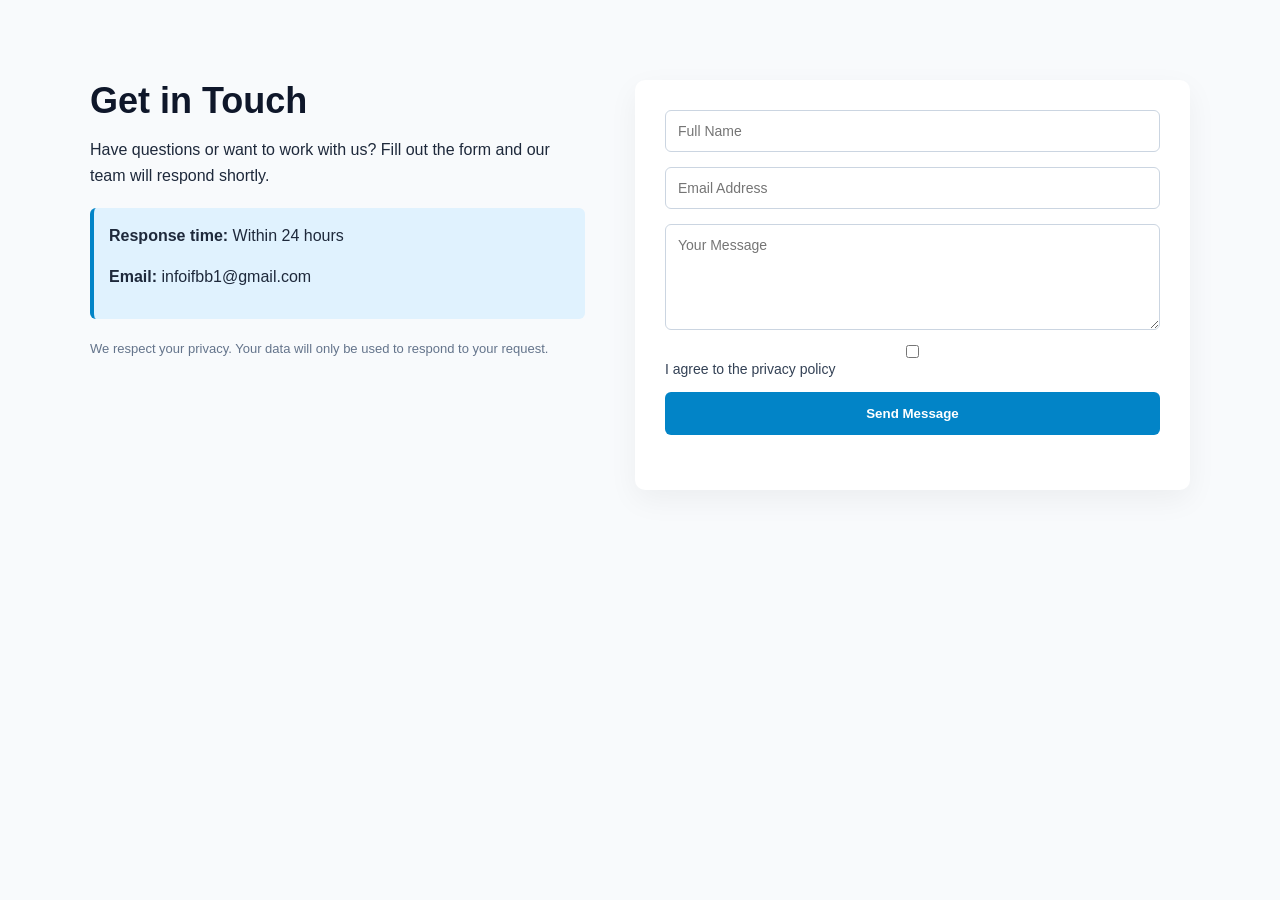
<file: contact.html>
<!DOCTYPE html>
<html lang="en">
<head>
  <meta charset="UTF-8">
  <meta name="viewport" content="width=device-width, initial-scale=1.0">
  <title>Contact</title>
  <link rel="stylesheet" href="contact.css">
</head>
<body>

<section class="contact">
  <div class="container">

    <!-- LEFT -->
    <div class="left">
      <h2>Get in Touch</h2>
      <p>
        Have questions or want to work with us? Fill out the form and our team will respond shortly.
      </p>

      <div class="info-box">
        <p><strong>Response time:</strong> Within 24 hours</p>
        <p><strong>Email:</strong> infoifbb1@gmail.com</p>
      </div>

      <p class="small-text">
        We respect your privacy. Your data will only be used to respond to your request.
      </p>
    </div>

    <!-- RIGHT -->
    <div class="right">
      <form id="contact-form">

        <input type="text" name="name" placeholder="Full Name" required>
        <input type="email" name="email" placeholder="Email Address" required>
        <textarea name="message" rows="5" placeholder="Your Message" required></textarea>

        <label class="checkbox">
          <input type="checkbox" required>
          I agree to the privacy policy
        </label>

        <button type="submit">Send Message</button>

        <p id="form-status"></p>

      </form>
    </div>

  </div>
</section>

<script src="contact.js"></script>
</body>
</html>
</file>
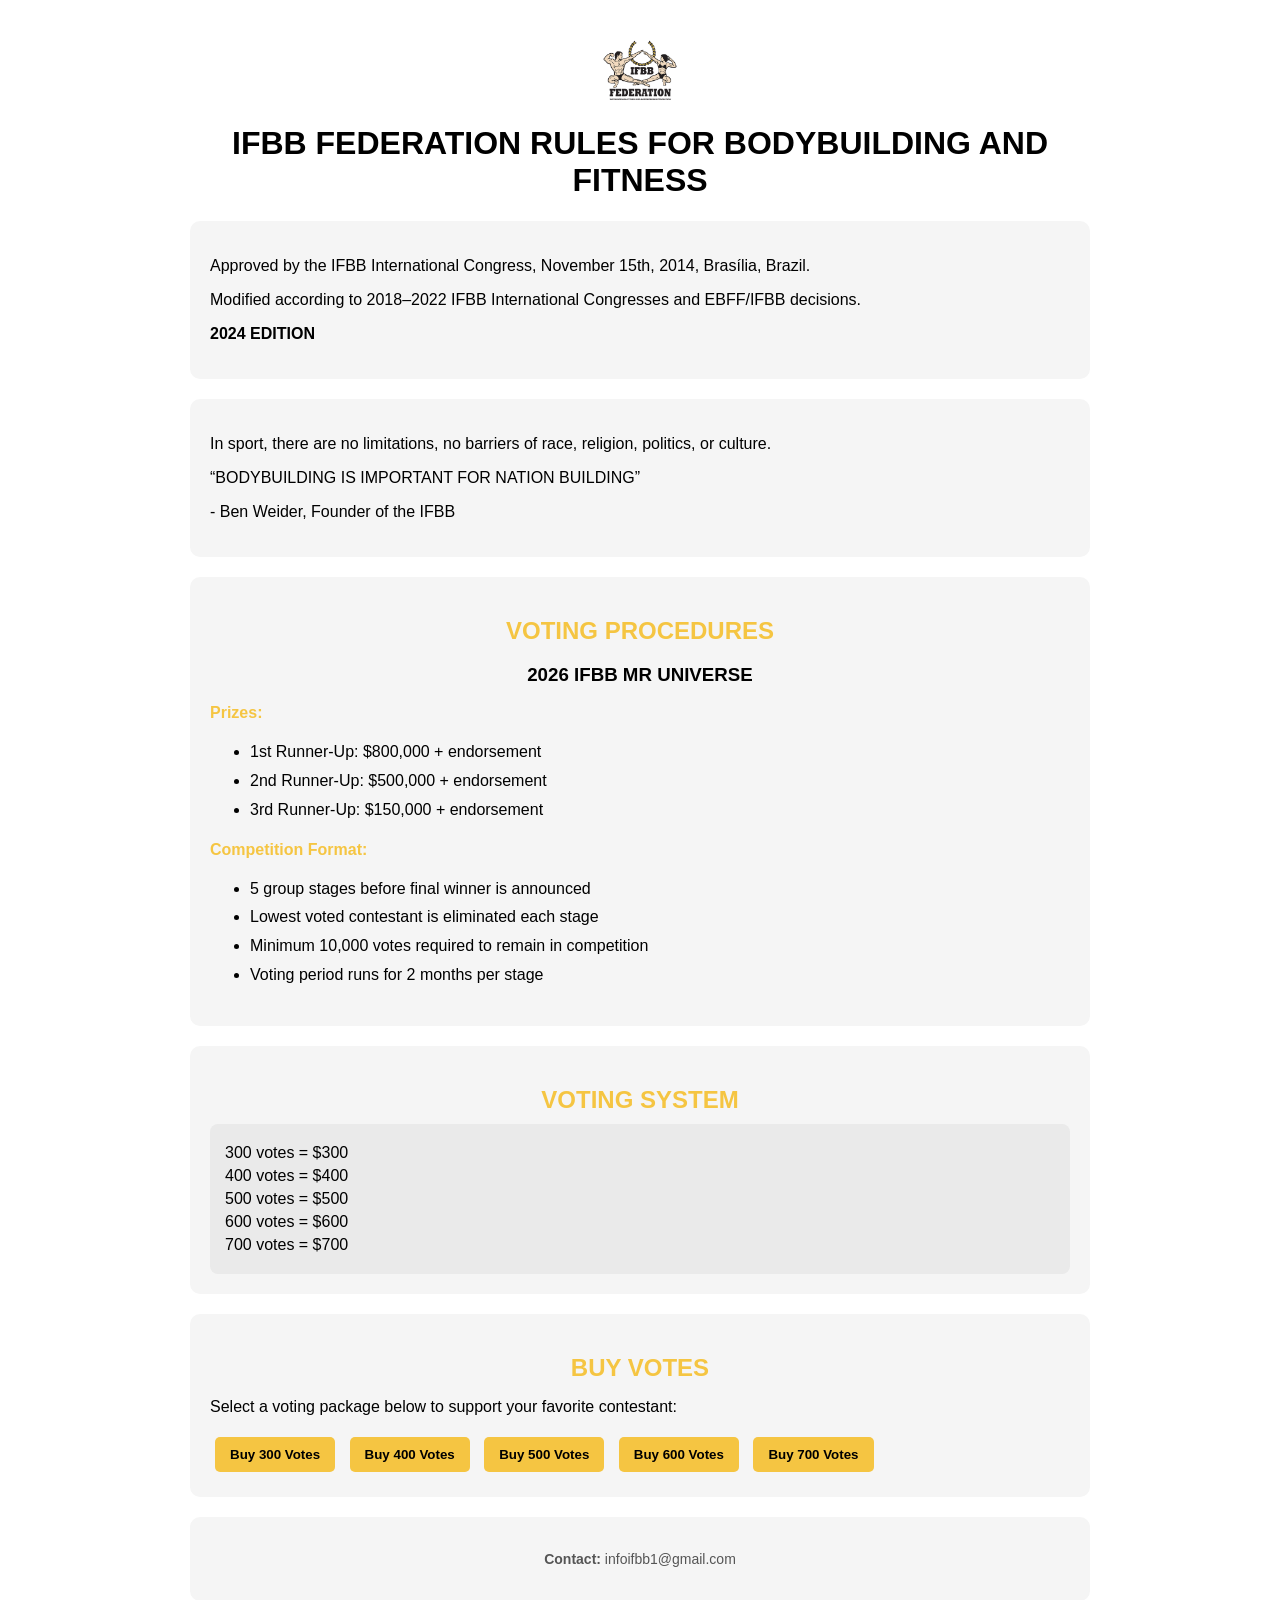
<file: votingrules.html>
<!DOCTYPE html>
<html lang="en">
<head>
  <meta charset="UTF-8" />
  <meta name="viewport" content="width=device-width, initial-scale=1.0" />
  <title>Voting Rules</title>
  <style>
    body {
      font-family: Arial, sans-serif;
      margin: 0;
      background: #ffffff;
      color: #000000;
    }

    .container {
      max-width: 900px;
      margin: auto;
      padding: 20px;
    }

    .logo {
      text-align: center;
      margin-top: 20px;
    }

    .logo img {
      width: 120px;
      height: auto;
    }

    h1, h2, h3 {
      text-align: center;
    }

    .card {
      background: #f5f5f5;
      padding: 20px;
      margin-top: 20px;
      border-radius: 10px;
    }

    .section-title {
      color: #f5c542;
      margin-bottom: 10px;
    }

    ul {
      line-height: 1.8;
    }

    .pricing {
      background: #eaeaea;
      padding: 15px;
      border-radius: 8px;
    }

    .pricing p {
      margin: 5px 0;
    }

    .contact {
      text-align: center;
      margin-top: 20px;
      font-size: 14px;
      color: #555;
    }

    .highlight {
      color: #f5c542;
      font-weight: bold;
    }

    .btn {
      display: inline-block;
      padding: 10px 15px;
      margin: 5px;
      background: #f5c542;
      color: #000;
      border: none;
      border-radius: 5px;
      cursor: pointer;
      font-weight: bold;
    }

    .btn:hover {
      background: #e0b93c;
    }

    .payment-box {
      background: #eaeaea;
      padding: 15px;
      border-radius: 10px;
      text-align: center;
      margin-top: 10px;
    }

    .note {
      font-size: 12px;
      color: #aaa;
      margin-top: 10px;
    }
  </style>
</head>
<body>

  <div class="container">

    <!-- LOGO -->
    <div class="logo">
      <img src="logo.PNG" alt="IFBB Logo" />
    </div>

    <h1>IFBB FEDERATION RULES FOR BODYBUILDING AND FITNESS</h1>

    <div class="card">
      <p>Approved by the IFBB International Congress, November 15th, 2014, Brasília, Brazil.</p>
      <p>Modified according to 2018–2022 IFBB International Congresses and EBFF/IFBB decisions.</p>
      <p><strong>2024 EDITION</strong></p>
    </div>

    <div class="card">
      <p>In sport, there are no limitations, no barriers of race, religion, politics, or culture.</p>
      <p>“BODYBUILDING IS IMPORTANT FOR NATION BUILDING”</p>
      <p>- Ben Weider, Founder of the IFBB</p>
    </div>

    <div class="card">
      <h2 class="section-title">VOTING PROCEDURES</h2>
      <h3>2026 IFBB MR UNIVERSE</h3>

      <p><span class="highlight">Prizes:</span></p>
      <ul>
        <li>1st Runner-Up: $800,000 + endorsement</li>
        <li>2nd Runner-Up: $500,000 + endorsement</li>
        <li>3rd Runner-Up: $150,000 + endorsement</li>
      </ul>

      <p><span class="highlight">Competition Format:</span></p>
      <ul>
        <li>5 group stages before final winner is announced</li>
        <li>Lowest voted contestant is eliminated each stage</li>
        <li>Minimum 10,000 votes required to remain in competition</li>
        <li>Voting period runs for 2 months per stage</li>
      </ul>
    </div>

    <div class="card">
      <h2 class="section-title">VOTING SYSTEM</h2>
      <div class="pricing">
        <p>300 votes = $300</p>
        <p>400 votes = $400</p>
        <p>500 votes = $500</p>
        <p>600 votes = $600</p>
        <p>700 votes = $700</p>
      </div>
    </div>

    <!-- NEW PAYMENT SECTION -->
    <div class="card">
      <h2 class="section-title">BUY VOTES</h2>
      <p>Select a voting package below to support your favorite contestant:</p>

      <button class="btn" onclick="buyVotes(300)">Buy 300 Votes</button>
      <button class="btn" onclick="buyVotes(400)">Buy 400 Votes</button>
      <button class="btn" onclick="buyVotes(500)">Buy 500 Votes</button>
      <button class="btn" onclick="buyVotes(600)">Buy 600 Votes</button>
      <button class="btn" onclick="buyVotes(700)">Buy 700 Votes</button>

      <div class="payment-box" id="paymentBox" style="display:none;">
        <h3>Payment Processing</h3>
        <p id="paymentText"></p>
        <p class="note">(Connect Stripe/PayPal for payments or contact)</p>
      </div>
    </div>

    <div class="card contact">
      <p><strong>Contact:</strong> infoifbb1@gmail.com</p>
    </div>

  </div>

  <script>
    function buyVotes(amount) {
      const box = document.getElementById('paymentBox');
      const text = document.getElementById('paymentText');
      box.style.display = 'block';
      text.innerText = "You selected " + amount + " votes. Proceed to payment setup.";
    }
  </script>

</body>
</html>
</file>
<file: contact.css>
* {
  margin: 0;
  padding: 0;
  box-sizing: border-box;
  font-family: "Segoe UI", Arial, sans-serif;
}

body {
  background: #f8fafc;
  color: #1e293b;
}

/* SECTION */
.contact {
  padding: 80px 20px;
  display: flex;
  justify-content: center;
}

/* CONTAINER */
.container {
  max-width: 1100px;
  width: 100%;
  display: flex;
  gap: 50px;
}

/* LEFT SIDE */
.left {
  flex: 1;
}

.left h2 {
  font-size: 36px;
  margin-bottom: 15px;
  color: #0f172a;
}

.left p {
  line-height: 1.6;
  margin-bottom: 15px;
}

/* INFO BOX */
.info-box {
  background: #e0f2fe;
  padding: 15px;
  border-left: 4px solid #0284c7;
  border-radius: 6px;
  margin: 20px 0;
}

/* SMALL TEXT */
.small-text {
  font-size: 13px;
  color: #64748b;
}

/* RIGHT SIDE (FORM CARD) */
.right {
  flex: 1;
  background: white;
  padding: 30px;
  border-radius: 10px;
  box-shadow: 0 10px 30px rgba(0,0,0,0.05);
}

/* FORM */
form {
  display: flex;
  flex-direction: column;
  gap: 15px;
}

/* INPUTS */
input,
textarea {
  width: 100%;
  padding: 12px;
  border-radius: 6px;
  border: 1px solid #cbd5e1;
  font-size: 14px;
}

input:focus,
textarea:focus {
  outline: none;
  border-color: #0284c7;
  box-shadow: 0 0 0 2px rgba(2,132,199,0.1);
}

/* CHECKBOX */
.checkbox {
  font-size: 14px;
  color: #334155;
}

/* BUTTON */
button {
  padding: 14px;
  border: none;
  background: #0284c7;
  color: white;
  border-radius: 6px;
  font-weight: 600;
  cursor: pointer;
  transition: 0.3s;
}

button:hover {
  background: #0369a1;
}

/* STATUS */
#form-status {
  font-size: 14px;
  margin-top: 10px;
}

/* MOBILE */
@media (max-width: 768px) {
  .container {
    flex-direction: column;
  }

  .left h2 {
    font-size: 28px;
  }
}
</file>
